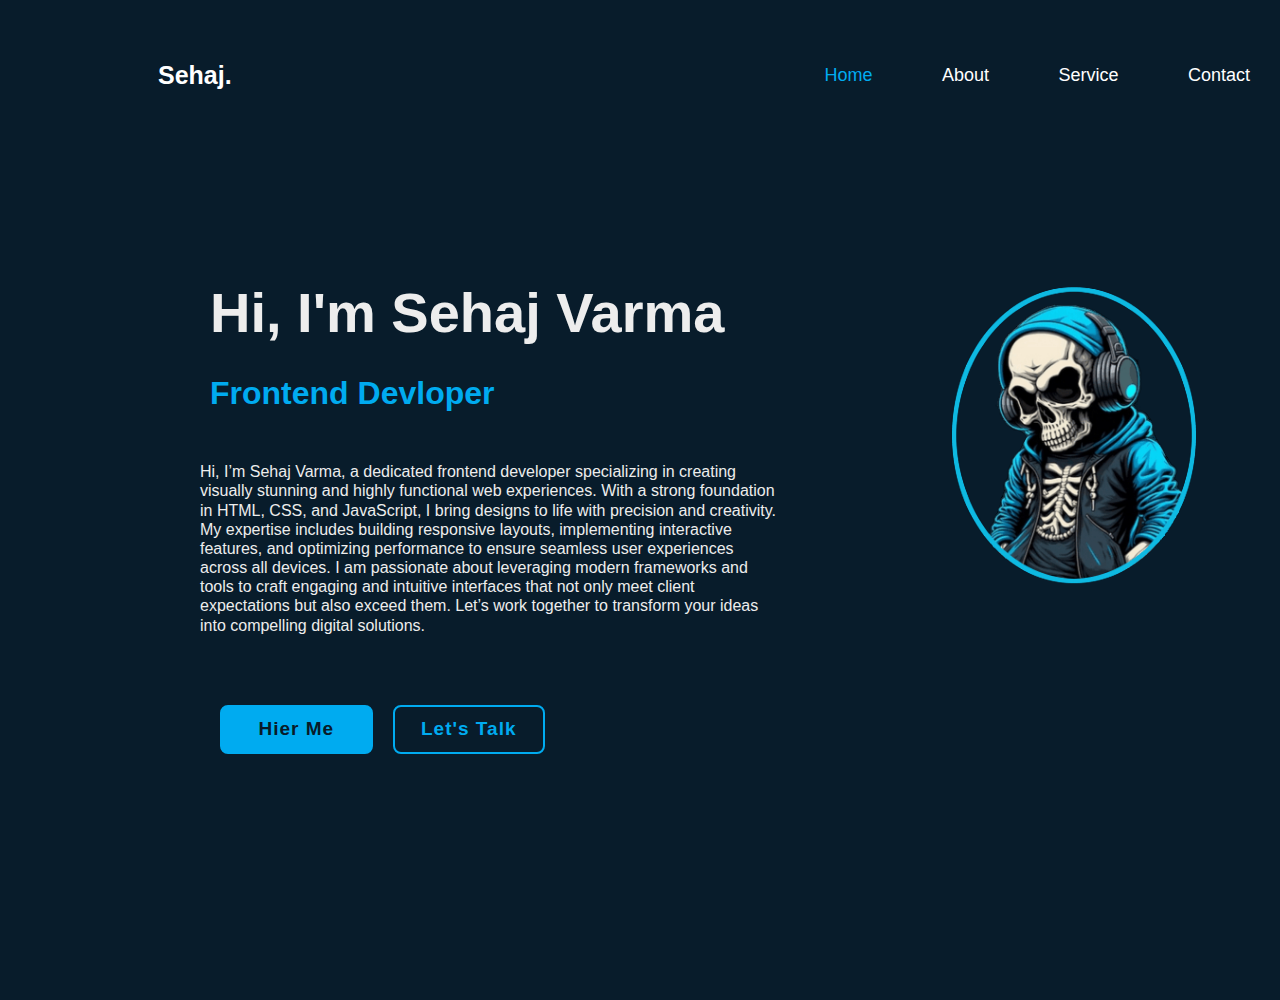
<file: index.html>
<!DOCTYPE html>
<html lang="en">
<head>
    <meta charset="UTF-8">
    <meta name="viewport" content="width=device-width, initial-scale=1.0">
    <title>Home</title>
    <link rel="stylesheet" href="style.css">
    <link href='https://unpkg.com/boxicons@2.1.4/css/boxicons.min.css' rel='stylesheet'>
</head>
<body>
    <header class="header">
        <a href="#" class="logo">Sehaj.</a>
        <nav class="navbar">
            <a href="index.html" class="active">Home</a>
            <a href="About.html">About</a>
            <a href="Service.html">Service</a>
            <a href="Contact.html">Contact</a>
        </nav>


    </header>
    


    <section class="home">
        <div class="home-content">

            <h1>Hi, I'm Sehaj Varma</h1>
            <h3>Frontend Devloper</h3>
            <p>
                Hi, I’m Sehaj Varma, a dedicated frontend developer specializing in creating visually stunning and highly functional web experiences. With a strong foundation in HTML, CSS, and JavaScript, I bring designs to life with precision and creativity. My expertise includes building responsive layouts, implementing interactive features, and optimizing performance to ensure seamless user experiences across all devices. I am passionate about leveraging modern frameworks and tools to craft engaging and intuitive interfaces that not only meet client expectations but also exceed them. Let’s work together to transform your ideas into compelling digital solutions.
            </p>
            <div class="btn-box">
                <a href="tel:+919253087677">Hier Me</a>
                <a href="Contact.html">Let's Talk</a>
            </div>
        </div>
        <!-- <div class="home-sci">
            <a href="#"><i class='bx bxl-facebook'></i></a>
            <a href="#"><i class='bx bxl-whatsapp' ></i></a>
            <a href="#"><i class='bx bxl-instagram' ></i></a>
        </div> -->
        <a href="#"><div class="newlogocircle"></div></a>
        <img src="logo3.jpg" alt="" class="newlogo">
    </section>
    
    <script src="script.js"></script>
</body>
</html>
</file>
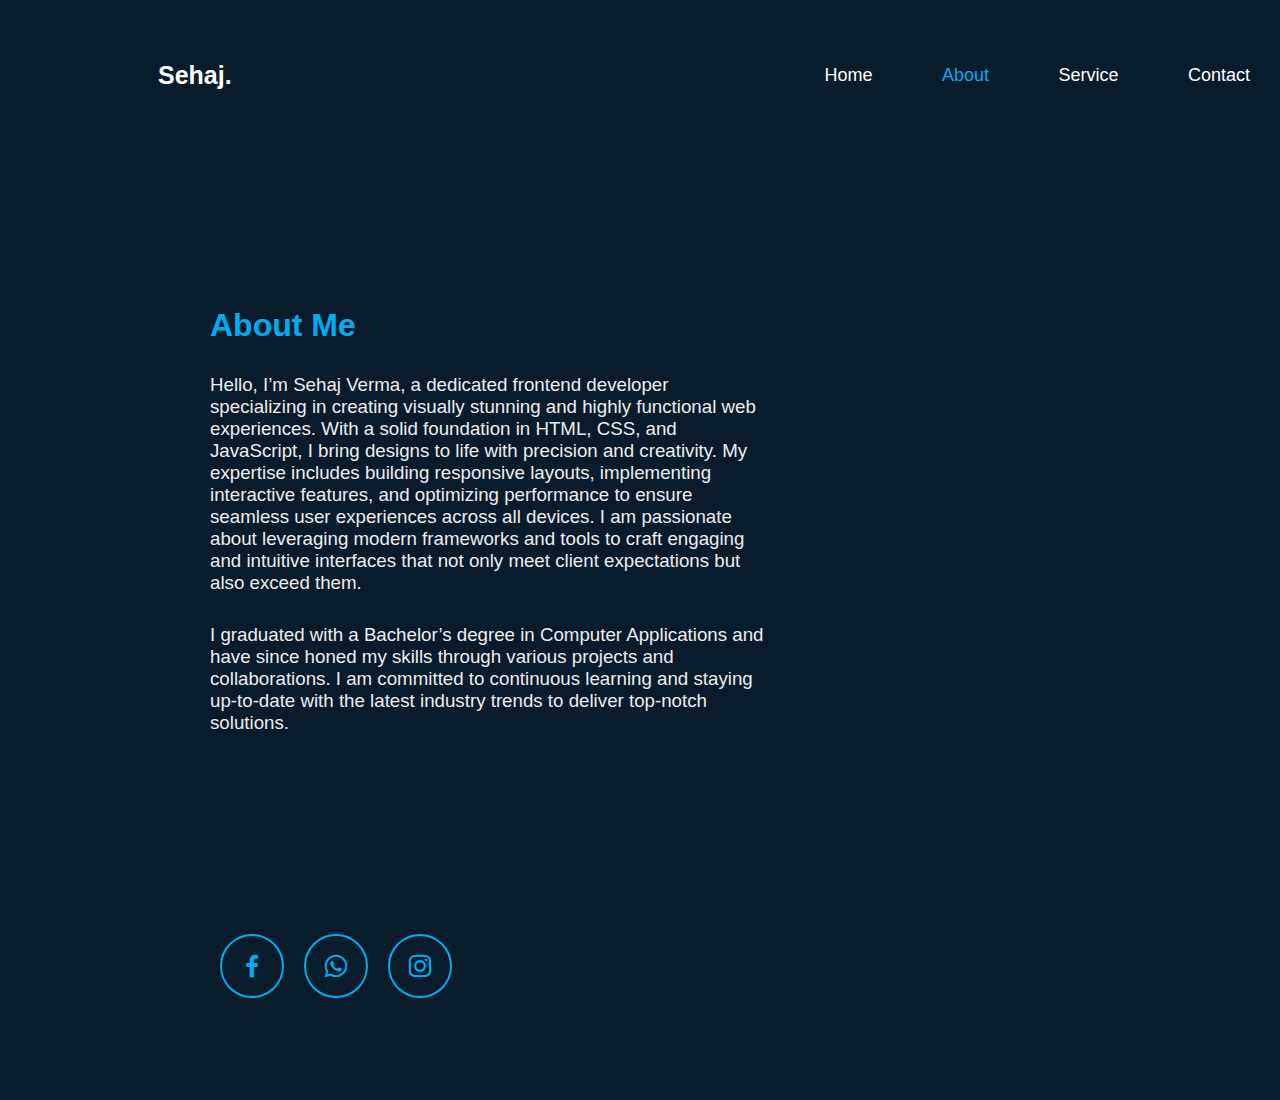
<file: About.html>
<!DOCTYPE html>
<html lang="en">
<head>
    <meta charset="UTF-8">
    <meta name="viewport" content="width=device-width, initial-scale=1.0">
    <title>About</title>
    <link rel="stylesheet" href="style.css">
    <link href='https://unpkg.com/boxicons@2.1.4/css/boxicons.min.css' rel='stylesheet'>
</head>
<body>
    
    <header class="header">
        <a href="#" class="logo">Sehaj.</a>
        <nav class="navbar">
            <a href="index.html" class="">Home</a>
            <a href="About.html"class="active">About</a>
            <a href="Service.html">Service</a>
            <a href="Contact.html">Contact</a>
        </nav>


    </header>
    


    <section id="about" class="about">
        <div class="container">
            <h2>About Me</h2>
            <h3>
                Hello, I’m Sehaj Verma, a dedicated frontend developer specializing in creating visually stunning and highly functional web experiences. With a solid foundation in HTML, CSS, and JavaScript, I bring designs to life with precision and creativity. My expertise includes building responsive layouts, implementing interactive features, and optimizing performance to ensure seamless user experiences across all devices. I am passionate about leveraging modern frameworks and tools to craft engaging and intuitive interfaces that not only meet client expectations but also exceed them.
            </h3>
            <h3>
                I graduated with a Bachelor’s degree in Computer Applications and have since honed my skills through various projects and collaborations. I am committed to continuous learning and staying up-to-date with the latest industry trends to deliver top-notch solutions.
                
            </h3>
            <div class="home-sci">
                <a href="#"><i class='bx bxl-facebook'></i></a> <br>
                <a href="#"><i class='bx bxl-whatsapp' ></i></a><br>
                <a href="#"><i class='bx bxl-instagram' ></i></a>
            </div>
        </div>
  

            

        </div>

    </section>


</header> 
    
</body>
</html>
</file>
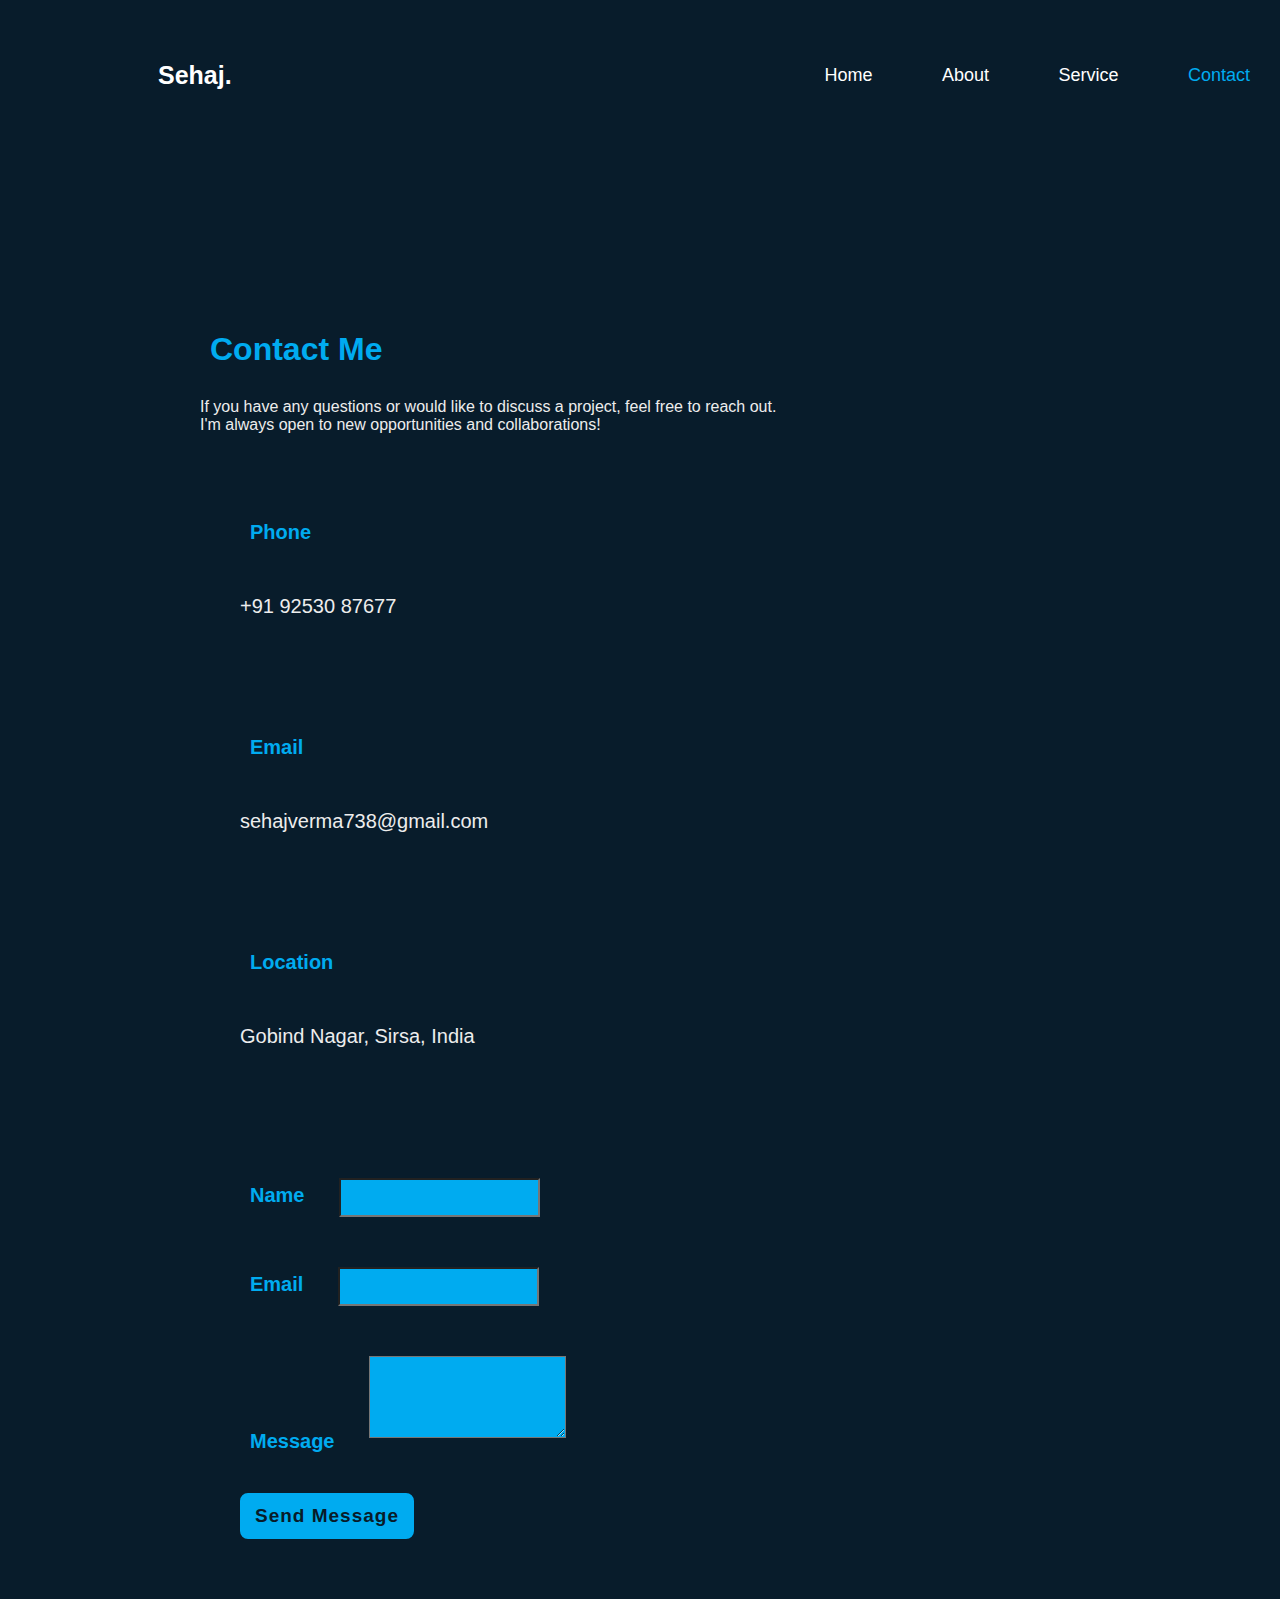
<file: Contact.html>
<!DOCTYPE html>
<html lang="en">
<head>
    <meta charset="UTF-8">
    <meta name="viewport" content="width=device-width, initial-scale=1.0">
    <title>Portfolio</title>
    <link rel="stylesheet" href="style.css">

</head>
<body>

    <header class="header">
        <a href="#" class="logo">Sehaj.</a>
        <nav class="navbar">
            <a href="index.html" class="">Home</a>
            <a href="About.html">About</a>
            <a href="Service.html">Service</a>
           <a href="Contact.html"class="active">Contact</a>
        </nav>


    </header>
    <section id="contact" class="contact">
        <div class="container">
            <h2>Contact Me</h2>
            <p>If you have any questions or would like to discuss a project, feel free to reach out. I'm always open to new opportunities and collaborations!</p>
            <div class="contact-details">
                <div class="contact-item">
                    <i class='bx bx-phone'></i>
                    <h3>Phone</h3>
                    <p>+91 92530 87677</p>
                </div>
                <div class="contact-item">
                    <i class='bx bx-envelope'></i>
                    <h3>Email</h3>
                    <p>sehajverma738@gmail.com</p>
                </div>
                <div class="contact-item">
                    <i class='bx bx-map'></i>
                    <h3>Location</h3>
                    <p>Gobind Nagar, Sirsa, India</p>
                </div>
            </div>
            <form action="submit_form.php" method="post" class="contact-form">
                <div class="form-group">
                    <label for="name">Name</label>
                    <input type="text" id="name" name="name" required>
                </div>
                <div class="form-group">
                    <label for="email">Email</label>
                    <input type="email" id="email" name="email" required>
                </div>
                <div class="form-group">
                    <label for="message" class="message">Message</label>
                    <textarea id="message" name="message" rows="4" required></textarea>
                </div>
                <div class="btn-box">
                    <a href="#">Send Message</a>
                </div>
            </form>
        </div>
    </section>
    
</body>
</html>
</file>
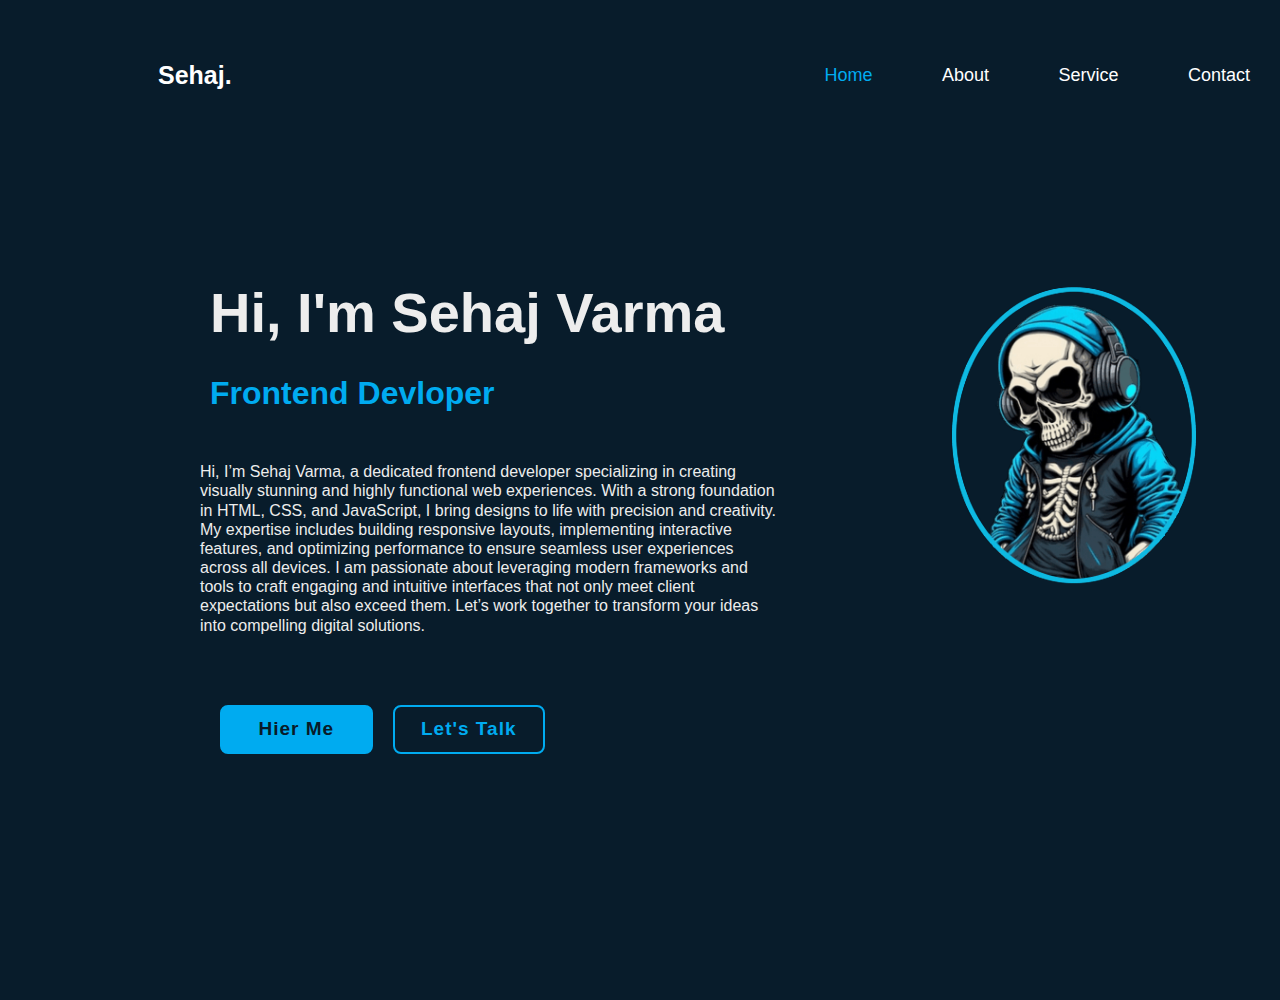
<file: Home.html>
<!DOCTYPE html>
<html lang="en">
<head>
    <meta charset="UTF-8">
    <meta name="viewport" content="width=device-width, initial-scale=1.0">
    <title>Home</title>
    <link rel="stylesheet" href="style.css">
    <link href='https://unpkg.com/boxicons@2.1.4/css/boxicons.min.css' rel='stylesheet'>
</head>
<body>
    <header class="header">
        <a href="#" class="logo">Sehaj.</a>
        <nav class="navbar">
            <a href="Home.html" class="active">Home</a>
            <a href="About.html">About</a>
            <a href="Service.html">Service</a>
            <a href="Contact.html">Contact</a>
        </nav>


    </header>
    


    <section class="home">
        <div class="home-content">

            <h1>Hi, I'm Sehaj Varma</h1>
            <h3>Frontend Devloper</h3>
            <p>
                Hi, I’m Sehaj Varma, a dedicated frontend developer specializing in creating visually stunning and highly functional web experiences. With a strong foundation in HTML, CSS, and JavaScript, I bring designs to life with precision and creativity. My expertise includes building responsive layouts, implementing interactive features, and optimizing performance to ensure seamless user experiences across all devices. I am passionate about leveraging modern frameworks and tools to craft engaging and intuitive interfaces that not only meet client expectations but also exceed them. Let’s work together to transform your ideas into compelling digital solutions.
            </p>
            <div class="btn-box">
                <a href="tel:+919253087677">Hier Me</a>
                <a href="Contact.html">Let's Talk</a>
            </div>
        </div>
        <!-- <div class="home-sci">
            <a href="#"><i class='bx bxl-facebook'></i></a>
            <a href="#"><i class='bx bxl-whatsapp' ></i></a>
            <a href="#"><i class='bx bxl-instagram' ></i></a>
        </div> -->
        <a href="#"><div class="newlogocircle"></div></a>
        <img src="logo3.jpg" alt="" class="newlogo">
    </section>
    
    <script src="script.js"></script>
</body>
</html>
</file>
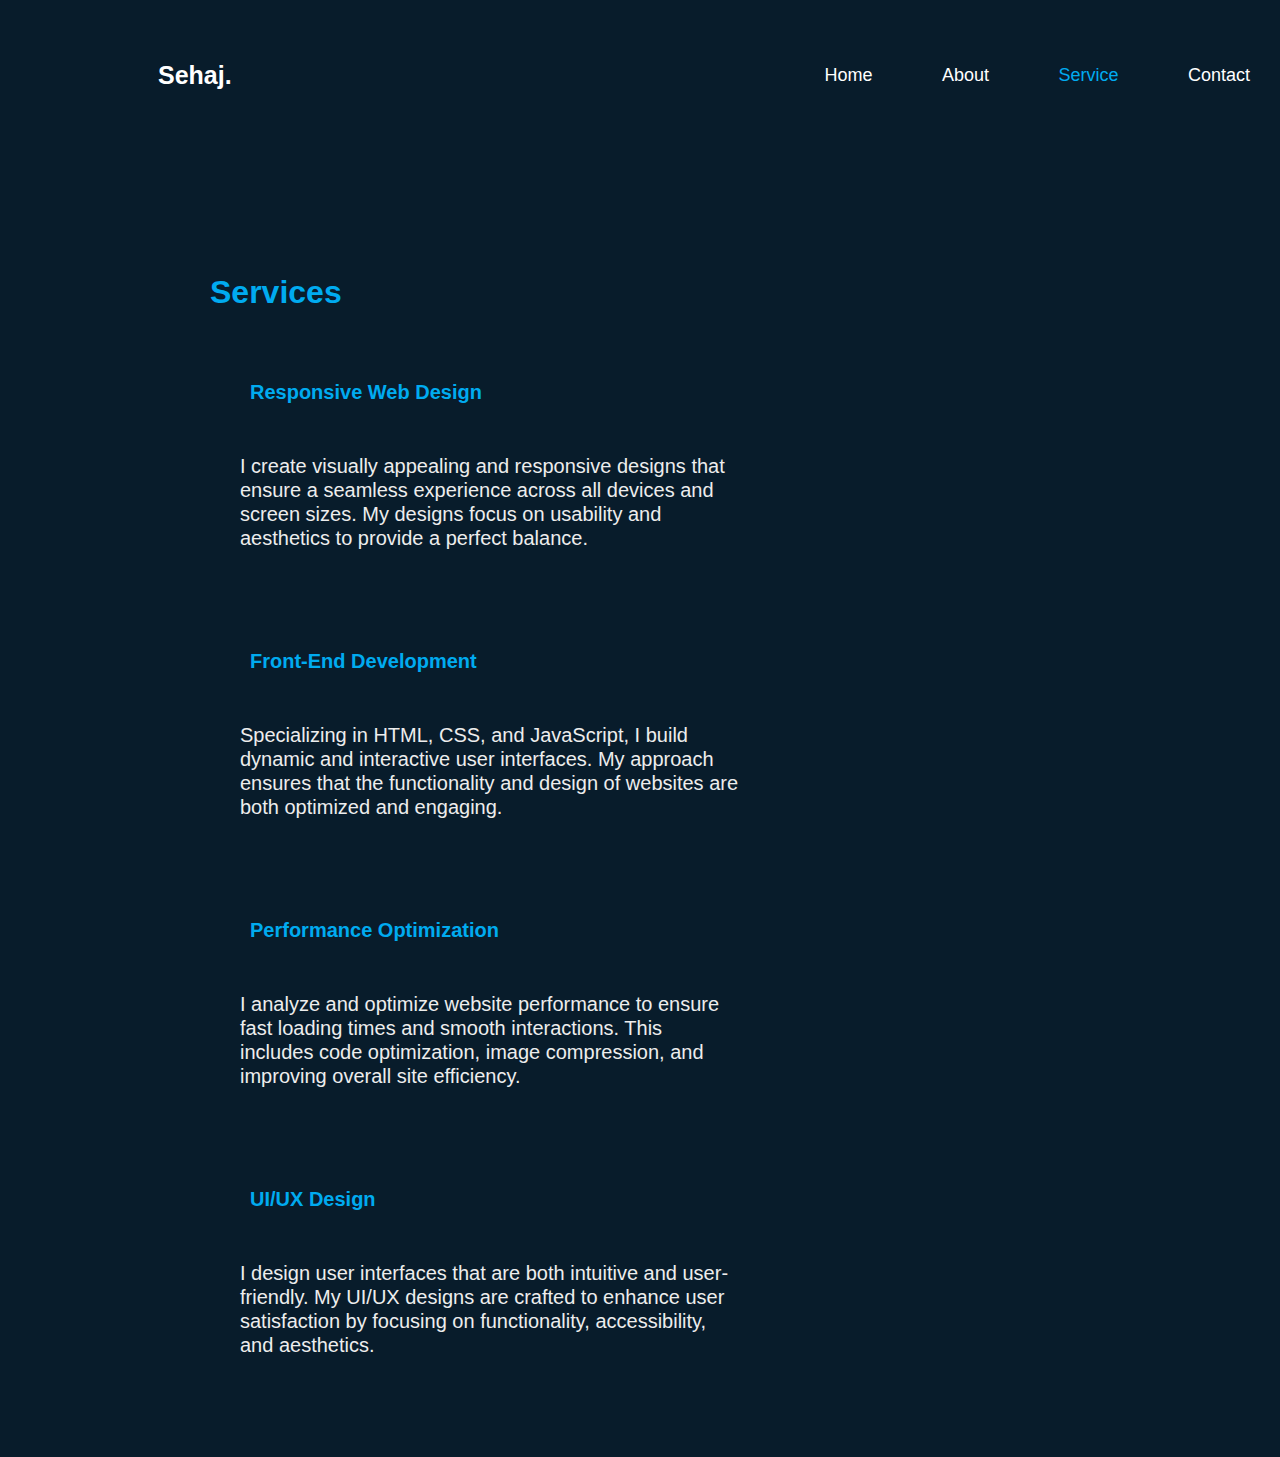
<file: Service.html>
<!DOCTYPE html>
<html lang="en">
<head>
    <meta charset="UTF-8">
    <meta name="viewport" content="width=device-width, initial-scale=1.0">
    <title>Service</title>
    <link rel="stylesheet" href="style.css">

</head>
<body>

    <header class="header">
        <a href="#" class="logo">Sehaj.</a>
        <nav class="navbar">
            <a href="index.html" class="">Home</a>
            <a href="About.html">About</a>
            <a href="Service.html"class="active">Service</a>
            <a href="Contact.html">Contact</a>
        </nav>


    </header>
    
    
    <section id="services" class="services">
        <div class="container">
            <h2>Services</h2>
            <div class="service-list">
                <div class="service-item">
                    <h3>Responsive Web Design</h3>
                    <p>
                        I create visually appealing and responsive designs that ensure a seamless experience across all devices and screen sizes. My designs focus on usability and aesthetics to provide a perfect balance.
                    </p>
                </div>
                <div class="service-item">
                    <h3>Front-End Development</h3>
                    <p>
                        Specializing in HTML, CSS, and JavaScript, I build dynamic and interactive user interfaces. My approach ensures that the functionality and design of websites are both optimized and engaging.
                    </p>
                </div>
                <div class="service-item">
                    <h3>Performance Optimization</h3>
                    <p>
                        I analyze and optimize website performance to ensure fast loading times and smooth interactions. This includes code optimization, image compression, and improving overall site efficiency.
                    </p>
                </div>
                <div class="service-item">
                    <h3>UI/UX Design</h3>
                    <p>
                        I design user interfaces that are both intuitive and user-friendly. My UI/UX designs are crafted to enhance user satisfaction by focusing on functionality, accessibility, and aesthetics.
                    </p>
                </div>
            </div>
        </div>
    </section>



    


    
    
</body>
</html>
</file>
<file: style.css>
@import url('https://fonts.googleapis.com/css2?family=Gruppo&display=swap');

*{
    margin: 10px;
    padding: 10px;
    font-family: "Roboto", sans-serif;
    font-weight: 500;
    font-style: normal;

}

body{

    background: hsl(205, 67%, 10%);
    color: #ededed;
}
.header{

    position: fixed;
    top: 0px;
    left: 0px;
    width: 90%;
    height: 10%;
    padding: 20px 10%;
    background-color: hsl(205, 67%, 10%);
    display: flex;
    justify-content: space-between;
    align-items: center;
    z-index: 100;

}
.logo{

    font-size: 25px;
    color: white;
    text-decoration: none;
    font-weight: 600;
}
.navbar a{
    font-size: 18px;
    color: white;
    text-decoration: none;
    font-weight: 500;
    margin-left: 35px;
    transition: .3s;
   
}
.navbar a:hover,
.navbar a.active {


    color: #00abf0;
 
    

}
.home{
    
    height: 100vh;
    display: flex;
    align-items: center;
    padding: 0px 10%;




}
.home-content{
 
    max-width: 600px;
}
.home-content h1{
    font-size: 56px;
    font-weight: 700;
}

.home-content h3{
    font-size: 32px;
    font-weight: 700;
    color: #00abf0;
}
.home-content p{
    font-size: 16px;
    margin: 30px 0 40px;
    line-height: 1.2;
   
}
.home-content .btn-box{
    display: flex;
    justify-content: space-between  ;
    width: 345px;
    height: 25px;
   

}

.btn-box a{
    position: relative;
    display: inline-flex;
    font-size: 19px;
    color: #081b29;
    text-decoration: none;
    font-weight: 600;
    letter-spacing: 1px;
    justify-content: center;
    align-items: center;
    z-index: 1;
    overflow: hidden;
    transition: .5s;

    width: 150px;
    height: 100%;
    background: #00abf0;
    border: 2px solid #00abf0;
    border-radius: 8px;
}
.btn-box a:hover{
    color: #00abf0;
}
.btn-box a:nth-child(2){
    background: transparent;
    color: #00abf0;
}
.btn-box a:nth-child(2):hover{
    color: #081b29;
    
}

.btn-box a:nth-child(2)::before{

    background: #00abf0;
}


.btn-box a::before{
    content: '';
    position: absolute;
    top: 0;
    left: 0;
    width: 0;
    height: 100%;
    background: #081b29;
    z-index: -1;
    transition: .5s;
}
.btn-box a:hover:before{
    width: 100%;
}
.home-sci{
    position: relative; 
    bottom: 40px;
    height: 230px;
    display: flex;
    color: #00abf0;
    z-index: 1;
}
.home-sci a{
    position: relative;
    top: 200px;
    display: inline-flex;
    justify-content: center;
    align-items: center;
    z-index: 1;
    width: 40px;
    height: 40px;
    background: transparent;
    border: 2px solid #00abf0;  
    border-radius: 50%; 
    text-decoration: none; 
    font-size: 30px;
    color: #00abf0;
    overflow: hidden;
    transition: .5s;
    
}
.home-sci a:hover{
    color: #081b29;
}
 .newlogo{
    position:absolute;
    right: 60px;
    top: 250px;
    display: flex;
    align-items: center;
    
 }
 .newlogocircle{
    width: 235px;
    height: 305px;
    position: absolute;
    right: 65px;
    top: 250px;
    z-index: 100;
    background: transparent;
    transition: 1s;
    display: flex;
    
    
 }
 .newlogocircle:hover{
    cursor: pointer;
    background: #081b2988; 
    

}

.home-sci a::before{
    content: '';
    position: absolute;
    top: 0;
    left: 0;
    width: 0%;
    height: 100%;
    background: #00abf0;
    z-index: -1;
    transition: .5s;    


}
.home-sci a:hover::before{
    width: 100%;
} 

.about{
    height: 100vh;
    display: flex;
    align-items: center;
    padding: 0px 10%;
}

.inline{
    width: 10px;
    display: flex;
}
.inline div{
    
    border: 2px solid #00abf0;
}

.inline div:nth-child(2){
    width: 100px;
}
.about{
    position: relative;
    top: 150px;
    height: 100vh;
    display: flex;
    align-items: center;
    padding: 0px 10%;




}
.container{
 
    max-width: 600px;
}


.container h2{
    font-size: 32px;
    font-weight: 700;
    color: #00abf0;
}
.container p{
    font-size: 16px;
    margin: 0;
    line-height: 1.1;
   
}
.services{
    position: relative;
    top: 350px;
    height: 100vh;
    display: flex;
    align-items: center;
    padding: 0px 10%;
}
.contact{
    position: relative;
    top: 450px;
    height: 100vh;
    display: flex;
    align-items: center;
    padding: 0px 10%;

}
#name{
    background: #00abf0;
}
#email{

    background: #00abf0;

}
#message{
    background: #00abf0;

}
.container form div label{
        font-size: 20px;
        font-weight: 700;
        color: #00abf0;
        

}
.container  div h3{
    font-size: 20px;
    font-weight: 700;
    color: #00abf0;
    
}
.container  div p{

    font-size: 20px;
    margin: 30px 0 40px;
    line-height: 1.2;
   
}
</file>
